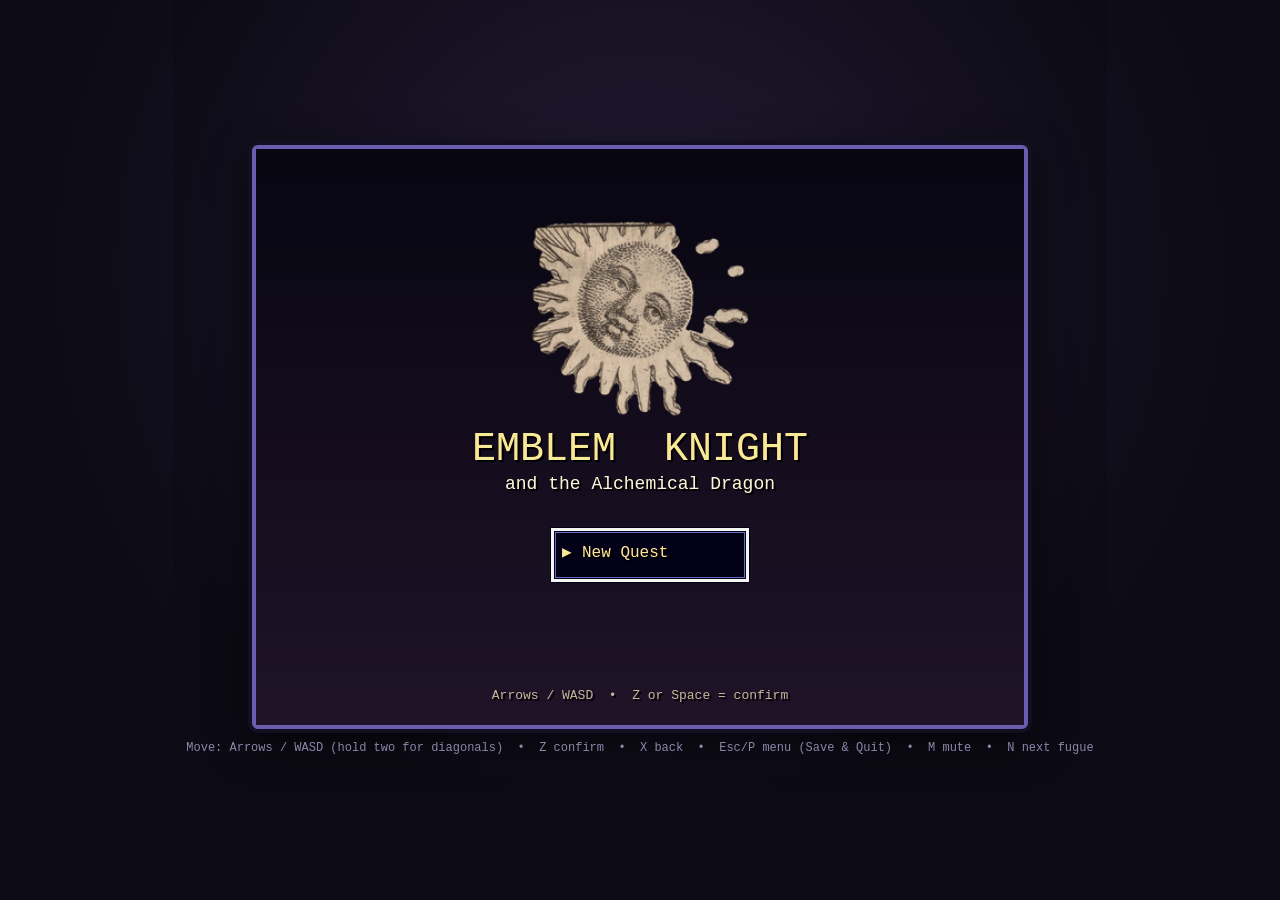
<file: index.html>
<!DOCTYPE html>
<html lang="en">
<head>
<meta charset="utf-8" />
<meta name="viewport" content="width=device-width, initial-scale=1, maximum-scale=1, user-scalable=no" />
<title>Emblem Knight — and the Alchemical Dragon</title>
<link rel="stylesheet" href="css/style.css" />
</head>
<body>
  <div id="frame">
    <div id="stage">
      <canvas id="game" width="768" height="576"></canvas>
    </div>
    <div id="touch">
      <div class="dpad8">
        <button data-keys="ArrowUp,ArrowLeft"    class="db nw" title="up-left">↖</button>
        <button data-key="ArrowUp"               class="db up">▲</button>
        <button data-keys="ArrowUp,ArrowRight"   class="db ne" title="up-right">↗</button>
        <button data-key="ArrowLeft"             class="db left">◀</button>
        <span class="db mid"></span>
        <button data-key="ArrowRight"            class="db right">▶</button>
        <button data-keys="ArrowDown,ArrowLeft"  class="db sw" title="down-left">↙</button>
        <button data-key="ArrowDown"             class="db down">▼</button>
        <button data-keys="ArrowDown,ArrowRight" class="db se" title="down-right">↘</button>
      </div>
      <div class="acts">
        <button data-key="x" class="ab" title="cancel/back">B</button>
        <button data-key="z" class="ab" title="confirm">A</button>
        <button data-key="p" class="sb" title="menu">☰</button>
        <button data-key="n" class="sb" title="next fugue">&#9835;</button>
      </div>
    </div>
    <p id="hint">Move: Arrows / WASD (hold two for diagonals) &nbsp;•&nbsp; Z confirm &nbsp;•&nbsp; X back &nbsp;•&nbsp; Esc/P menu (Save&nbsp;&amp;&nbsp;Quit) &nbsp;•&nbsp; M mute &nbsp;•&nbsp; N next fugue</p>
  </div>
  <script type="module" src="js/main.js?v=3"></script>
</body>
</html>
</file>
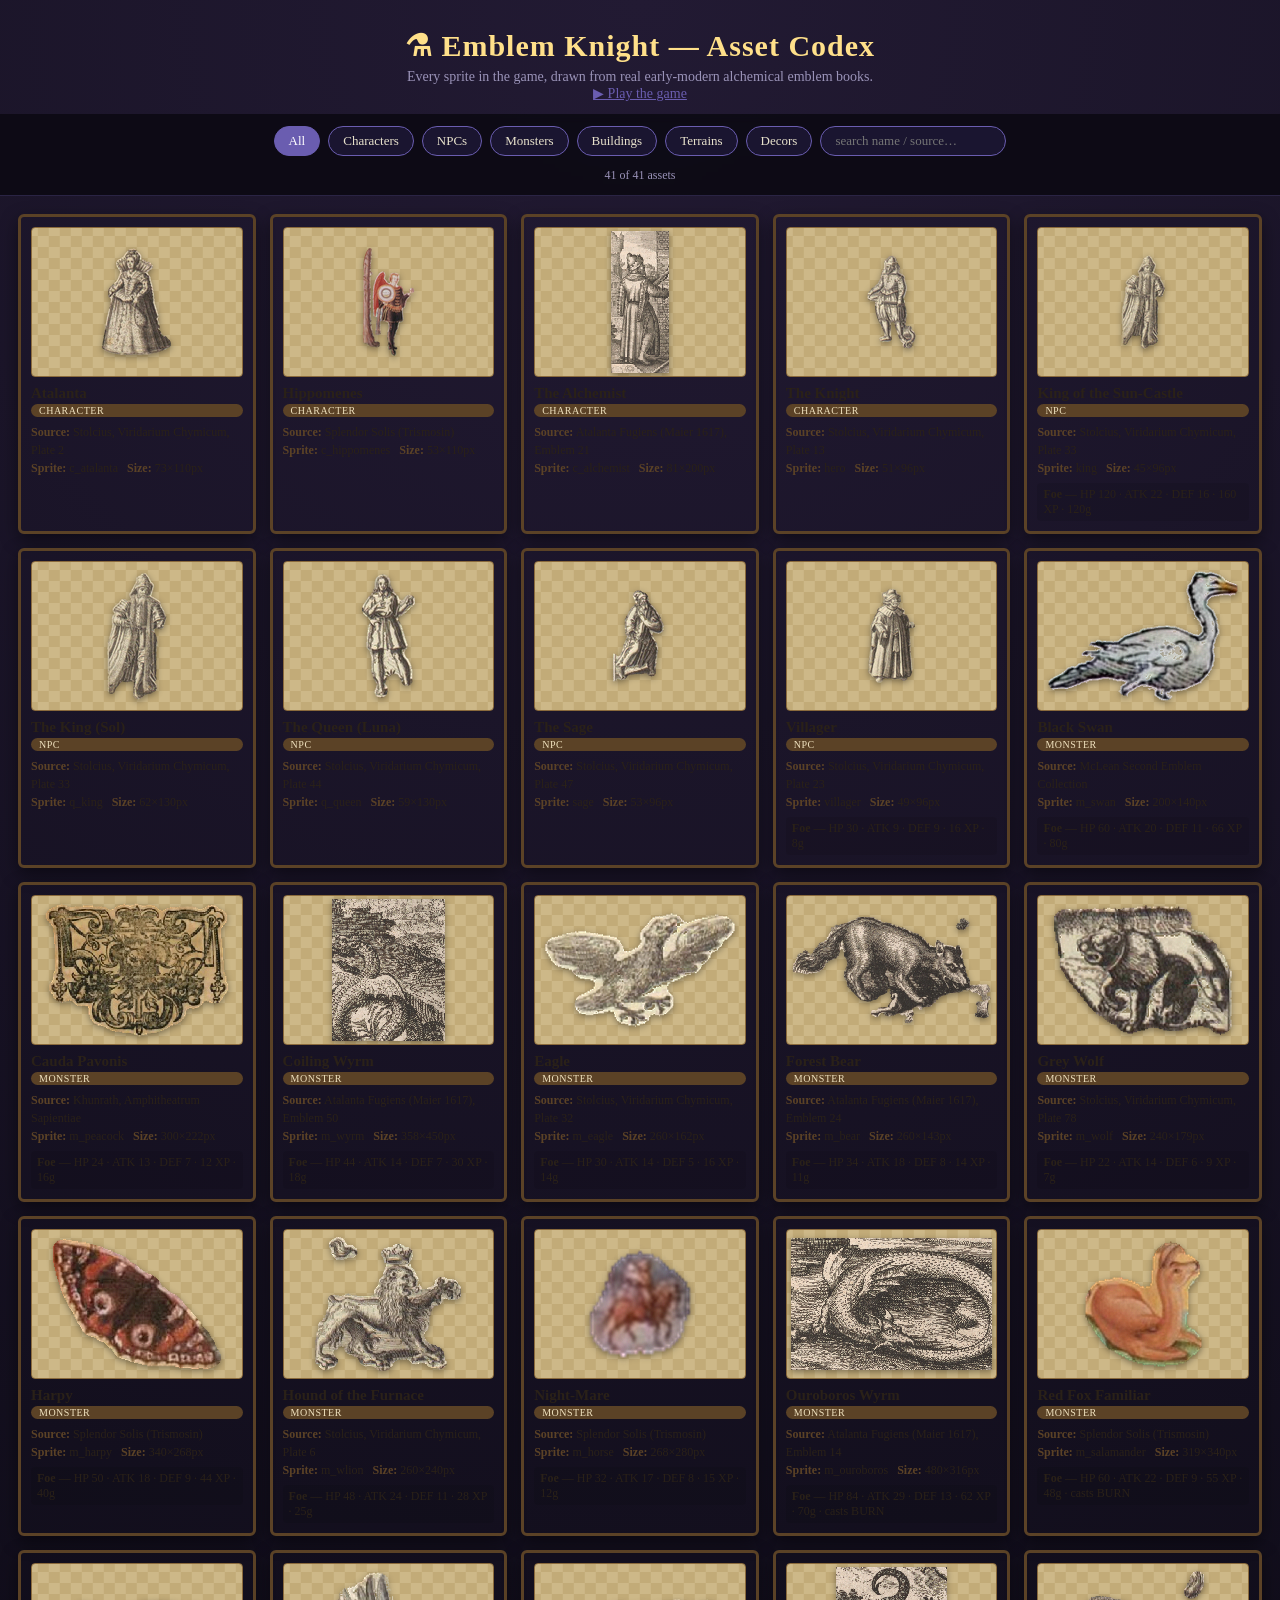
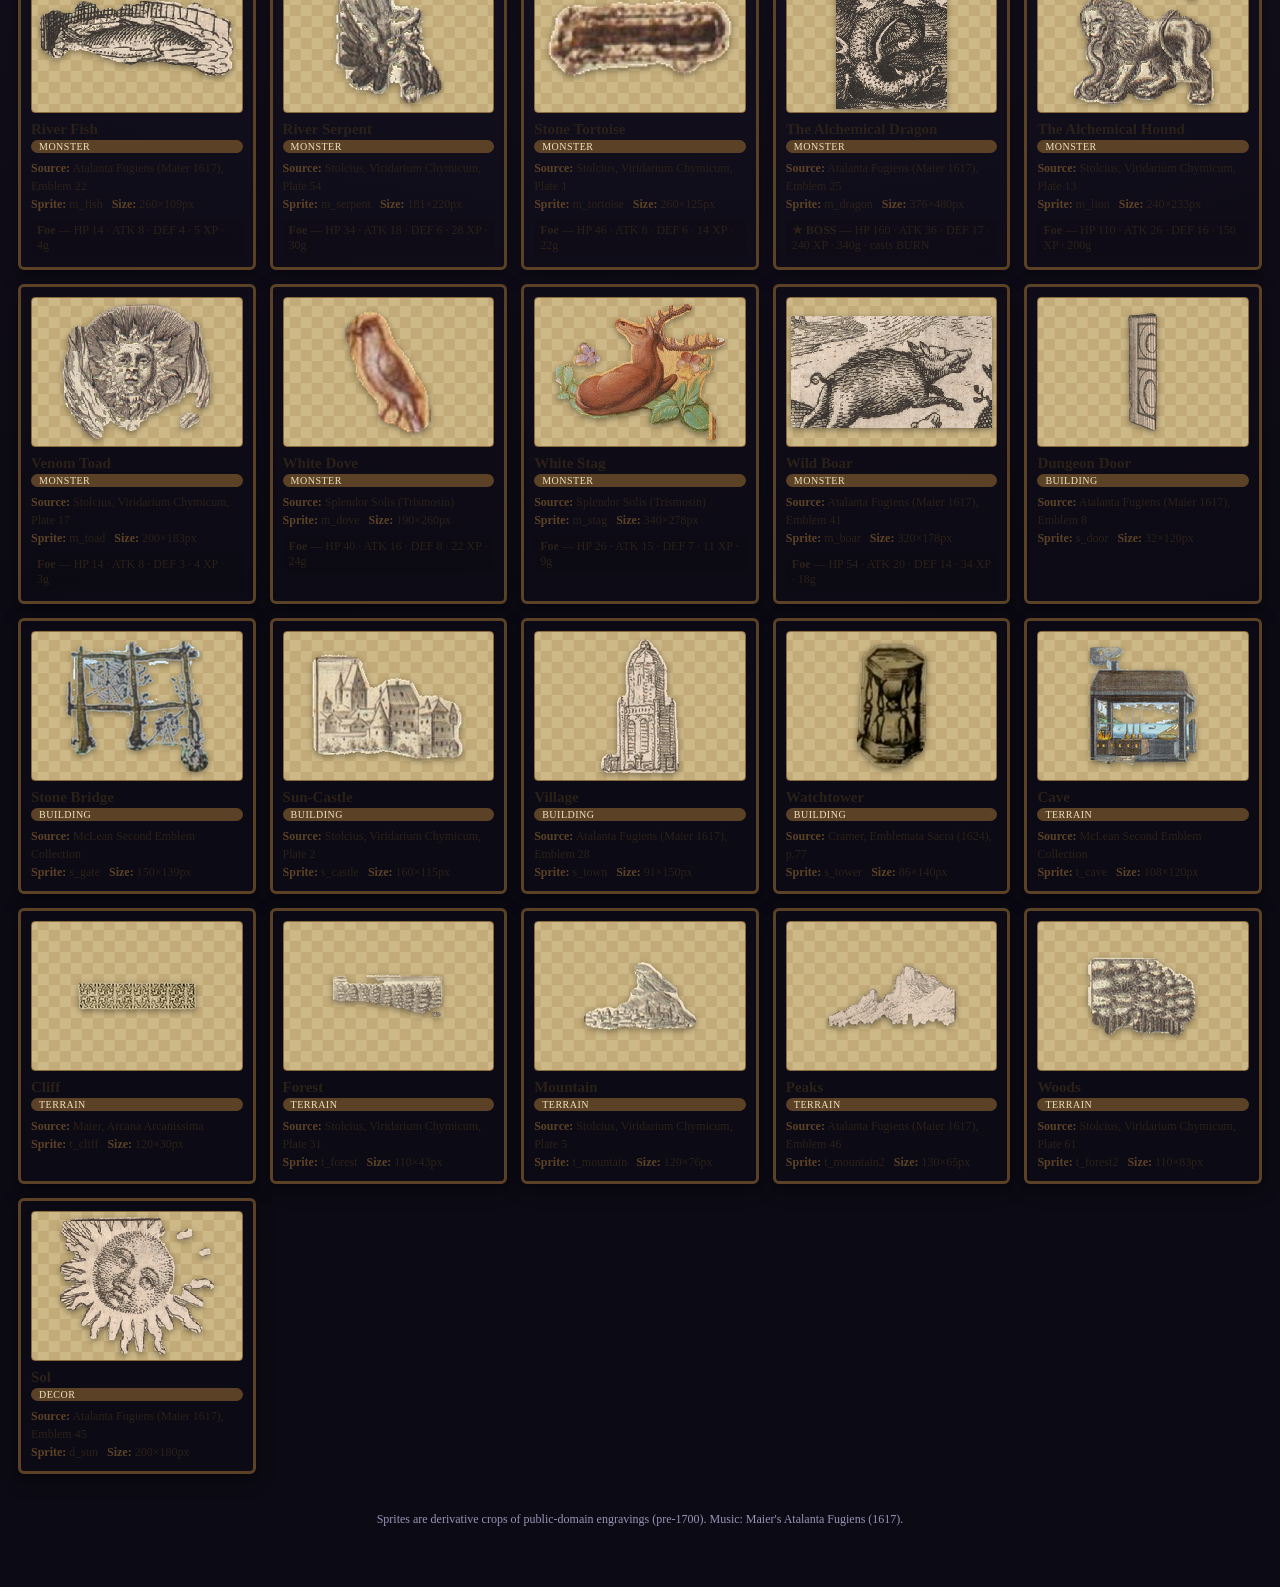
<file: assets.html>
<!DOCTYPE html>
<html lang="en">
<head>
<meta charset="utf-8" />
<meta name="viewport" content="width=device-width, initial-scale=1" />
<title>Emblem Knight — Asset Codex</title>
<style>
  :root { --bg:#0c0a14; --panel:#1a1530; --edge:#6a5db0; --ink:#e8e2cc; --gold:#ffe08a; --dim:#9a93b8; }
  * { box-sizing: border-box; }
  body {
    margin: 0; background: radial-gradient(circle at 50% 0%, #221a33, #0c0a14 70%);
    color: var(--ink); font-family: "Georgia", serif; padding: 0 0 60px;
  }
  header { text-align: center; padding: 28px 16px 12px; }
  h1 { margin: 0; font-size: 30px; color: var(--gold); letter-spacing: 1px; }
  .sub { color: var(--dim); margin-top: 6px; font-size: 14px; }
  .sub a { color: var(--edge); }
  .controls { position: sticky; top: 0; z-index: 5; background: rgba(12,10,20,0.92);
    backdrop-filter: blur(4px); padding: 12px 16px; display: flex; gap: 8px; flex-wrap: wrap;
    justify-content: center; align-items: center; border-bottom: 1px solid #2a2444; }
  .filter { background: var(--panel); color: var(--ink); border: 1px solid var(--edge);
    border-radius: 16px; padding: 6px 14px; cursor: pointer; font-size: 13px; font-family: inherit; }
  .filter.active { background: var(--edge); color: #fff; }
  #search { background: var(--panel); color: var(--ink); border: 1px solid var(--edge);
    border-radius: 16px; padding: 6px 14px; font-size: 13px; min-width: 180px; font-family: inherit; }
  .count { color: var(--dim); font-size: 12px; width: 100%; text-align: center; margin-top: 4px; }
  .grid { display: grid; grid-template-columns: repeat(auto-fill, minmax(210px, 1fr));
    gap: 14px; padding: 18px; max-width: 1280px; margin: 0 auto; }
  .card { background: linear-gradient(180px, #efe0bb, #d9c08a); border: 3px solid #5b4226;
    border-radius: 6px; padding: 10px; color: #2a2118; box-shadow: 0 6px 18px rgba(0,0,0,.45);
    display: flex; flex-direction: column; }
  .thumb { height: 150px; display: flex; align-items: center; justify-content: center;
    background: repeating-conic-gradient(#cdb888 0% 25%, #c2ab78 0% 50%) 50% / 22px 22px;
    border: 1px solid #8a6a3c; border-radius: 4px; overflow: hidden; }
  .thumb img { max-width: 96%; max-height: 96%; image-rendering: pixelated; filter: drop-shadow(0 2px 3px rgba(0,0,0,.4)); }
  .name { font-weight: bold; font-size: 15px; margin: 8px 0 2px; }
  .role { display: inline-block; font-size: 10px; text-transform: uppercase; letter-spacing: .5px;
    background: #5b4226; color: #f0e2bf; border-radius: 8px; padding: 1px 8px; margin-bottom: 6px; }
  .props { font-size: 12px; line-height: 1.5; }
  .props b { color: #5b4226; }
  .stats { margin-top: 6px; font-size: 12px; background: #00000018; border-radius: 4px; padding: 4px 6px; }
  footer { text-align:center; color: var(--dim); font-size: 12px; margin-top: 20px; }
</style>
</head>
<body>
<header>
  <h1>⚗ Emblem Knight — Asset Codex</h1>
  <div class="sub">Every sprite in the game, drawn from real early-modern alchemical emblem books.<br>
    <a href="index.html">▶ Play the game</a></div>
</header>
<div class="controls" id="controls">
  <input id="search" placeholder="search name / source…" />
  <span class="count" id="count"></span>
</div>
<div class="grid" id="grid"></div>
<footer>Sprites are derivative crops of public-domain engravings (pre-1700). Music: Maier's Atalanta Fugiens (1617).</footer>

<script type="module">
import { MONSTERS } from './js/data.js';

const KIND_LABEL = {
  hero: 'Character', npc: 'NPC', monster: 'Monster',
  structure: 'Building', terrain: 'Terrain', decor: 'Decor',
};

// humanize a source path into "Corpus, work, plate/emblem"
function source(src) {
  if (!src) return 'Unknown';
  src = src.replace(/\\/g, '/').toLowerCase();
  const m = (re) => { const x = src.match(re); return x ? x[1] : null; };
  if (src.includes('emblem-')) return `Atalanta Fugiens (Maier 1617), Emblem ${+m(/emblem-0*(\d+)/)}`;
  if (src.includes('stolcius_plate')) return `Stolcius, Viridarium Chymicum, Plate ${+m(/plate_0*(\d+)/)}`;
  if (src.includes('cramer_page')) return `Cramer, Emblemata Sacra (1624), p.${+m(/page_0*(\d+)/)}`;
  if (src.includes('splendor_solis')) return 'Splendor Solis (Trismosin)';
  if (src.includes('mclean')) return 'McLean Second Emblem Collection';
  if (src.includes('khunrath')) return 'Khunrath, Amphitheatrum Sapientiae';
  if (src.includes('mylius')) return 'Mylius, Philosophia Reformata';
  if (src.includes('paul_marshall')) return 'Christian Rosenkreutz Anthology';
  if (src.includes('maier_arcana')) return 'Maier, Arcana Arcanissima';
  if (src.includes('rosarium')) return 'Rosarium Philosophorum';
  if (src.includes('obrist')) return 'Obrist, Medieval Alchemical Imagery';
  if (src.includes('fludd')) return 'Fludd, Utriusque Cosmi';
  if (src.includes('hall')) return 'Hall Alchemical Manuscripts';
  return src.split('/').slice(-1)[0];
}

const monBySprite = {};
for (const k in MONSTERS) monBySprite[MONSTERS[k].sprite] = MONSTERS[k];

const grid = document.getElementById('grid');
const countEl = document.getElementById('count');
const searchEl = document.getElementById('search');
const controls = document.getElementById('controls');
let manifest = [], activeKind = 'all', query = '';

function order(k){ return ['hero','npc','monster','structure','terrain','decor'].indexOf(k.kind); }

function render() {
  const items = manifest
    .filter(a => activeKind === 'all' || a.kind === activeKind)
    .filter(a => {
      if (!query) return true;
      const hay = (a.label + ' ' + a.name + ' ' + source(a.src)).toLowerCase();
      return hay.includes(query);
    })
    .sort((a, b) => order(a) - order(b) || a.label.localeCompare(b.label));
  grid.innerHTML = '';
  for (const a of items) {
    const mon = monBySprite[a.name];
    const card = document.createElement('div');
    card.className = 'card';
    card.innerHTML = `
      <div class="thumb"><img src="${a.file}" alt="${a.label}"></div>
      <div class="name">${a.label}</div>
      <span class="role">${KIND_LABEL[a.kind] || a.kind}</span>
      <div class="props">
        <div><b>Source:</b> ${source(a.src)}</div>
        <div><b>Sprite:</b> ${a.name} &nbsp; <b>Size:</b> ${a.w}×${a.h}px</div>
      </div>
      ${mon ? `<div class="stats">
        <b>${mon.boss ? '★ BOSS' : 'Foe'}</b> — HP ${mon.hp} · ATK ${mon.atk} · DEF ${mon.def}
        · ${mon.xp} XP · ${mon.gold}g${mon.spell ? ' · casts ' + mon.spell : ''}</div>` : ''}
    `;
    grid.appendChild(card);
  }
  countEl.textContent = `${items.length} of ${manifest.length} assets`;
}

function buildFilters() {
  const kinds = ['all', ...[...new Set(manifest.map(a => a.kind))].sort((a,b)=>order({kind:a})-order({kind:b}))];
  kinds.forEach(k => {
    const b = document.createElement('button');
    b.className = 'filter' + (k === 'all' ? ' active' : '');
    b.textContent = k === 'all' ? 'All' : (KIND_LABEL[k] || k) + 's';
    b.onclick = () => { activeKind = k; document.querySelectorAll('.filter').forEach(x => x.classList.remove('active')); b.classList.add('active'); render(); };
    controls.insertBefore(b, searchEl);
  });
}

searchEl.addEventListener('input', () => { query = searchEl.value.trim().toLowerCase(); render(); });

fetch('assets/manifest.json').then(r => r.json()).then(data => {
  manifest = data.filter(a => a.name !== '_SHEET');
  buildFilters();
  render();
});
</script>
</body>
</html>
</file>
<file: css/style.css>
:root { --bg:#0c0a14; --frame:#1b1730; }
* { box-sizing: border-box; }
html, body {
  margin: 0; height: 100%;
  background: radial-gradient(circle at 50% 30%, #221a33, #0c0a14 70%);
  color: #e8e2cc; font-family: "Courier New", monospace;
  display: flex; align-items: center; justify-content: center;
}
#frame { display: flex; flex-direction: column; align-items: center; gap: 10px; padding: 12px; }
#stage {
  border: 4px solid #6a5db0;
  border-radius: 6px;
  box-shadow: 0 0 0 4px #120f22, 0 12px 40px rgba(0,0,0,.6);
  background: #000; line-height: 0;
}
canvas#game {
  display: block;
  width: min(92vw, 768px);
  height: auto;
  image-rendering: pixelated;
  image-rendering: -webkit-optimize-contrast;
  filter: sepia(0.22) contrast(1.10) brightness(0.96);
}
#hint { font-size: 12px; color: #8d86a8; margin: 2px 0 0; text-align: center; }

/* on-screen controls — shown only on small / touch screens */
#touch { display: none; width: min(92vw, 768px); justify-content: space-between; align-items: center; }
/* 3×3 grid so the four diagonal buttons sit in the corners (true 8-way) */
.dpad8 { display: grid; grid-template-columns: repeat(3, 50px); grid-template-rows: repeat(3, 50px); gap: 4px; }
.db, .ab, .sb {
  background: #2a2444; color: #e8e2cc; border: 2px solid #6a5db0;
  border-radius: 8px; font-size: 20px; cursor: pointer; user-select: none;
  display: flex; align-items: center; justify-content: center;
}
.db { width: 50px; height: 50px; }
.db.nw, .db.ne, .db.sw, .db.se { font-size: 18px; color: #b7add9; }
.db.mid { background: transparent; border: none; cursor: default; }
.db:active { background: #41386a; }
.acts { display: flex; align-items: center; gap: 12px; flex-wrap: wrap; justify-content: flex-end; max-width: 200px; }
.ab { width: 60px; height: 60px; border-radius: 50%; font-size: 22px; }
.sb { width: 46px; height: 46px; border-radius: 8px; font-size: 18px; }
.ab:active, .sb:active { background: #41386a; }
@media (hover: none), (max-width: 720px) { #touch { display: flex; } }
</file>
